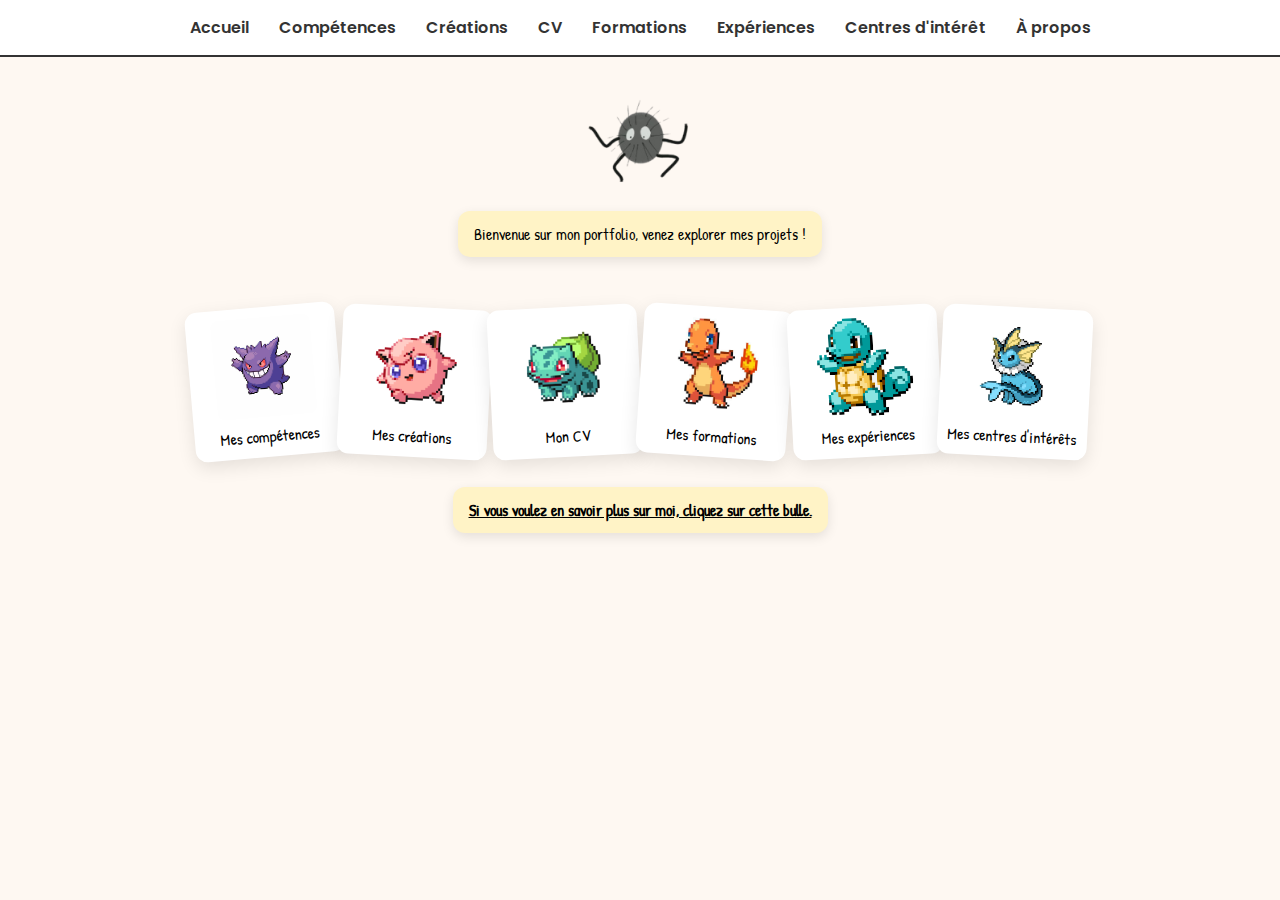
<file: index.html>
<!DOCTYPE html>
<html lang="fr">
<head>
<meta charset="UTF-8">
<title>Portfolio - Maëlys Barreteau</title>
<link href="https://fonts.googleapis.com/css2?family=Patrick+Hand&family=Poppins:wght@400;600&display=swap" rel="stylesheet">
<link rel="stylesheet" href="style.css">
<link rel="icon" type="image/x-icon" href="images/icone.webp">
</head>
<body>

  <nav class="navbar">
  <a href="index.html">Accueil</a>
  <a href="pages/competences2.html">Compétences</a>
  <a href="pages/creations.html">Créations</a>
  <a href="pages/cv.html">CV</a>
  <a href="pages/formations2.html">Formations</a>
  <a href="pages/experiences.html">Expériences</a>
  <a href="pages/interets.html">Centres d'intérêt</a>
  <a href="pages/propos.html">À propos</a>
</nav>

<div id="character">
  <img src="images/icone.webp" alt="Guide">
  <div id="dialogue-box">
    Bienvenue sur mon portfolio, venez explorer mes projets !
  </div>
</div>

<div id="scrapbook">
  <a href="pages/competences2.html" class="card" style="transform: rotate(-5deg); top:0; left:0;">
    <img src="images/pokemon1.jpg" alt="Projet 1">
    <div class="label">Mes compétences</div>
  </a>

  <a href="pages/creations.html" class="card" style="transform: rotate(3deg); top:0; left:180px;">
    <img src="images/pokemon2.jpg" alt="Projet 2">
    <div class="label">Mes créations</div>
  </a>

  <a href="pages/cv.html" class="card" style="transform: rotate(-3deg); top:180px; left:90px;">
    <img src="images/pokemon3.jpg" alt="Projet 3">
    <div class="label">Mon CV</div>
  </a>

  <a href="pages/formations2.html" class="card" style="transform: rotate(4deg); top:180px; left:270px;">
    <img src="images/pokemon4.jpg" alt="Projet 4">
    <div class="label">Mes formations</div>
  </a>

  <a href="pages/experiences.html" class="card" style="transform: rotate(-3deg); top:180px; left:270px;">
    <img src="images/pokemon5.png" alt="Projet 5">
    <div class="label">Mes expériences</div>
  </a>

  <a href="pages/interets.html" class="card" style="transform: rotate(3deg); top:180px; left:270px;">
    <img src="images/pokemon7.jpg" alt="Projet 5">
    <div class="label">Mes centres d'intérêts</div>
  </a>
</div>

<a href="pages/propos.html" text-decoration="none" style="display:block; text-align:center; margin-top:20px; color:black; font-weight:600;">
<div id="dialogue-box">
    Si vous voulez en savoir plus sur moi, cliquez sur cette bulle.
  </div>
</a>

</body>
</html>
</file>
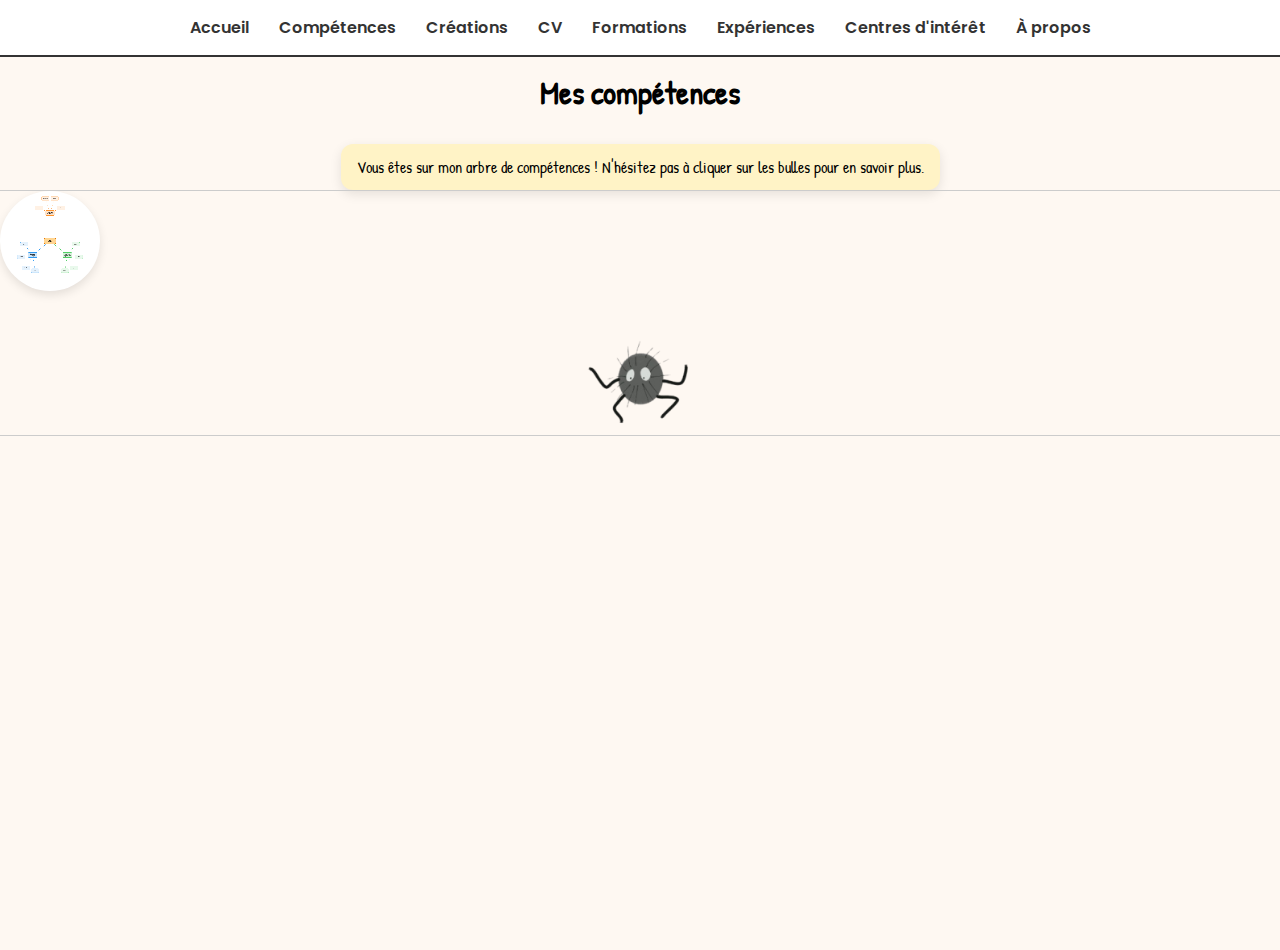
<file: pages/competences.html>
<!DOCTYPE html>
<html lang="en">
<head>
    <meta charset="UTF-8">
    <meta name="viewport" content="width=device-width, initial-scale=1.0">
    <title>MES COMPETENCES</title>
    <link href="https://fonts.googleapis.com/css2?family=Patrick+Hand&family=Poppins:wght@400;600&display=swap" rel="stylesheet">
    <link rel="stylesheet" href="pages.css">
    <link rel="icon" type="image/x-icon" href="../images/icone.webp">
</head>
<body>

 <nav class="navbar">
  <a href="../index.html">Accueil</a>
  <a href="../pages/competences2.html">Compétences</a>
  <a href="../pages/creations.html">Créations</a>
  <a href="../pages/cv.html">CV</a>
  <a href="../pages/formations.html">Formations</a>
  <a href="../pages/experiences.html">Expériences</a>
  <a href="../pages/interets.html">Centres d'intérêt</a>
  <a href="../pages/propos.html">À propos</a>
</nav>

    <h1>Mes compétences</h1>
    <div id="dialogue-box">
        Vous êtes sur mon arbre de compétences ! N'hésitez pas à cliquer sur les bulles pour en savoir plus.
    </div>

       <div id="canvas-container" style="width:100%; overflow-x:auto;">
        <canvas id="tree"></canvas>

    <div id="modal">
        <span id="modal-close">&times;</span>
        <div id="modal-content"></div>
    </div>

    
   <a href="../index.html" id="character">
    <img src="../images/icone.webp" alt="Guide">
</a>


    <script src="competences.js"></script>
</body>
</html>
</file>
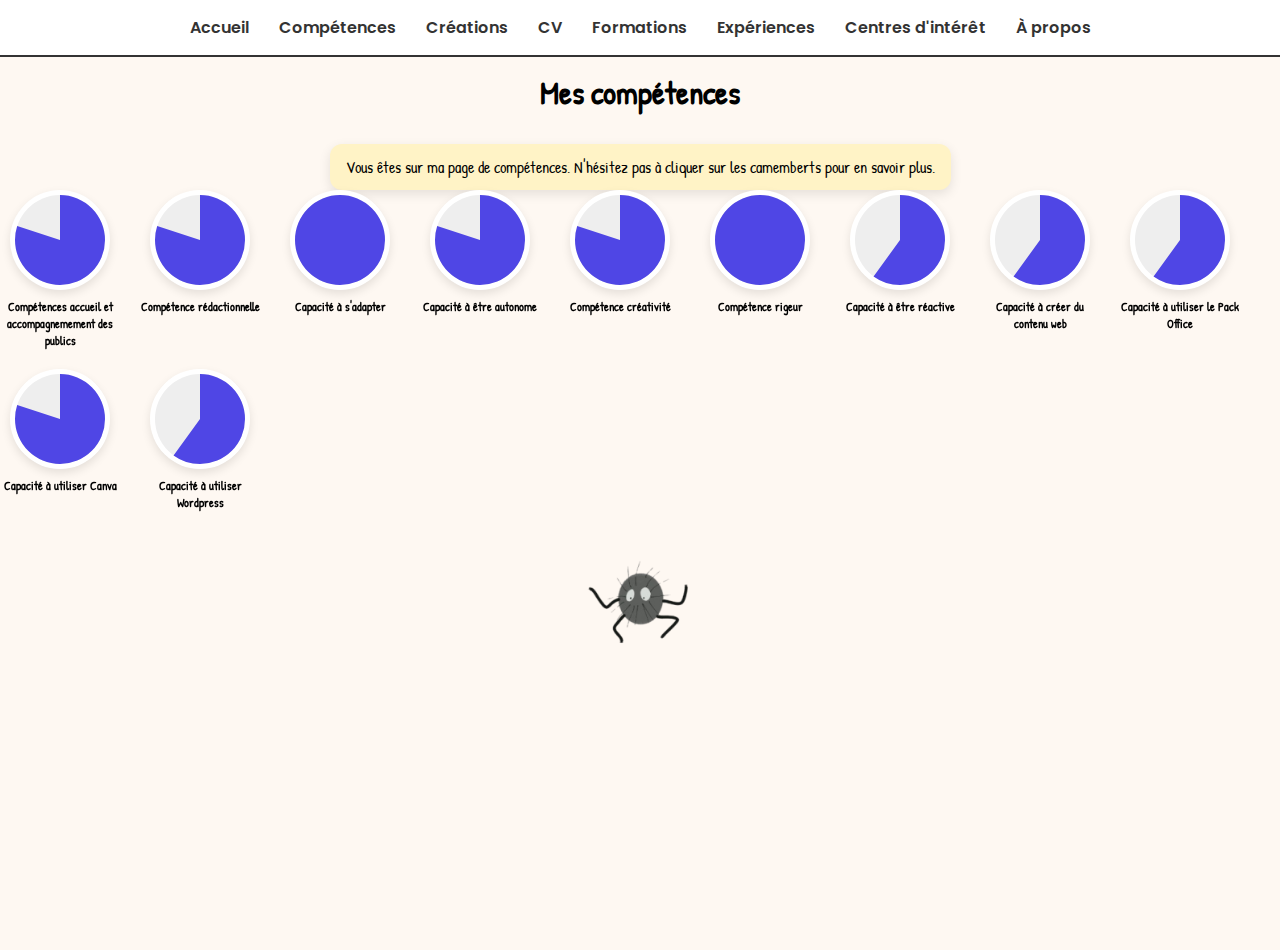
<file: pages/competences2.html>
<!DOCTYPE html>
<html lang="en">
<head>
    <meta charset="UTF-8">
    <meta name="viewport" content="width=device-width, initial-scale=1.0">
    <title>MES COMPETENCES</title>
    <link href="https://fonts.googleapis.com/css2?family=Patrick+Hand&family=Poppins:wght@400;600&display=swap" rel="stylesheet">
    <link rel="stylesheet" href="pages.css">
    <link rel="stylesheet" href="competences2.css">
    <link rel="icon" type="image/x-icon" href="../images/icone.webp">
</head>

<body>

<nav class="navbar">
  <a href="../index.html">Accueil</a>
  <a href="../pages/competences2.html">Compétences</a>
  <a href="../pages/creations.html">Créations</a>
  <a href="../pages/cv.html">CV</a>
  <a href="../pages/formations2.html">Formations</a>
  <a href="../pages/experiences.html">Expériences</a>
  <a href="../pages/interets.html">Centres d'intérêt</a>
  <a href="../pages/propos.html">À propos</a>
</nav>

      <h1>Mes compétences</h1>
    <div id="dialogue-box">
        Vous êtes sur ma page de compétences. N'hésitez pas à cliquer sur les camemberts pour en savoir plus.
    </div>  

    <div class="charts-row" id="charts-row"></div>

 <div class="modal" id="modal">
  <div class="modal-content">
    <span id="modal-close">&times;</span>
    <h3 id="modal-title">Titre</h3>
    <div id="modal-text"></div>
  </div>
</div>

 <a href="../index.html" id="character">
    <img src="../images/icone.webp" alt="Guide">
</a>

  <script src="competences2.js"></script>


</body>
</html>
</file>
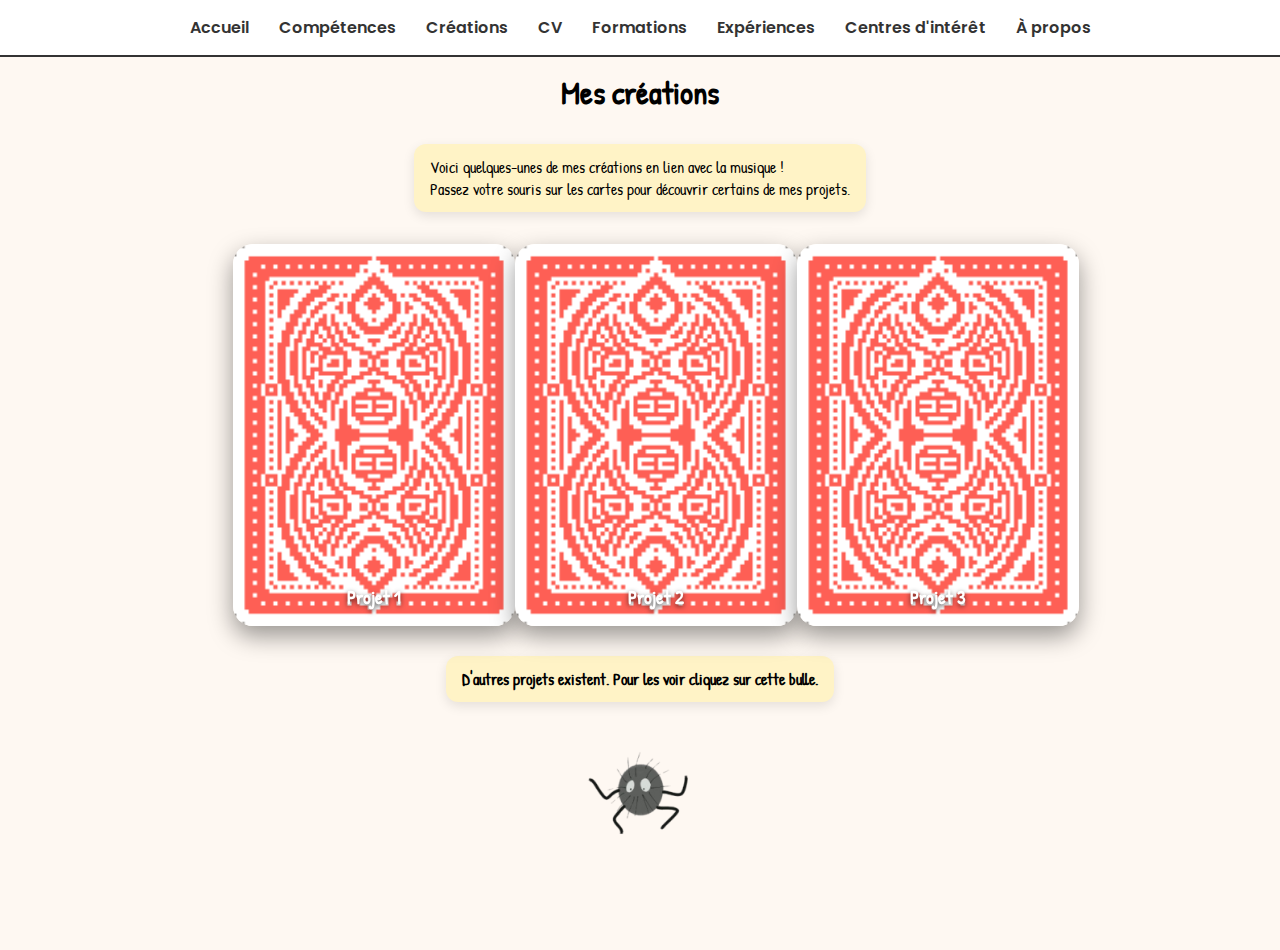
<file: pages/creations.html>
<!DOCTYPE html>
<html lang="fr">
<head>
<meta charset="UTF-8">
<title>MES COMPETENCES</title>
<link href="https://fonts.googleapis.com/css2?family=Patrick+Hand&family=Poppins:wght@400;600&display=swap" rel="stylesheet">
<link rel="stylesheet" href="pages.css">
<link rel="icon" type="image/x-icon" href="../images/icone.webp">
</head>
<body>

 <nav class="navbar">
  <a href="../index.html">Accueil</a>
  <a href="../pages/competences2.html">Compétences</a>
  <a href="../pages/creations.html">Créations</a>
  <a href="../pages/cv.html">CV</a>
  <a href="../pages/formations2.html">Formations</a>
  <a href="../pages/experiences.html">Expériences</a>
  <a href="../pages/interets.html">Centres d'intérêt</a>
  <a href="../pages/propos.html">À propos</a>
</nav>

<h1>Mes créations</h1>
<div id="dialogue-box">
    Voici quelques-unes de mes créations en lien avec la musique ! 
    <br>Passez votre souris sur les cartes pour découvrir certains de mes projets.
  </div>

  <div class="cards-container">
  <div class="card">
    <div class="card-inner">
      <div class="card-front">
        Projet 1
      </div>
      <div class="card-back">
        <h3>16 MESURES FESTIVAL</h3>
        <p>16 mesures festival est un projet scolaire où en groupe de trois nous avons créé un site internet via Wordpress. Nous avons inventé un festival principalement orienté sur la musique rap qui se passerait à Moulins-Sur-Alliers.</p>
        <a href="https://16mesuresfestival.wordpress.com/">Voir le projet</a>
      </div>
    </div>
  </div>

  <div class="card">
    <div class="card-inner">
      <div class="card-front">
        Projet 2
      </div>
      <div class="card-back">
        <h3>MUSIQUE AU FEM'</h3>
        <p>Musique au féminin (projet personnel) est un site web codé en HTML et CSS. Le style est inspiré des fanzines. Il a pour objectif de mettre en avant des artistes féminines de la scène musicale francophones. Attention, le site n'est pas complétement responsive il vaut mieux le regarder sur un ordinateur.</p>
        <a href="https://maebarreteau.github.io/musique-au-feminin/">Voir le projet</a>
      </div>
    </div>
  </div>

  <div class="card">
    <div class="card-inner">
      <div class="card-front">
        Projet 3
      </div>
      <div class="card-back">
        <h3>NEW WAVE : le dégoût d'une généralisation</h3>
        <p>New Wave (projet perso) est un article/dissertation sur le terme de New Wave dans la musique et particulièrement dans le rap français.</p>
        <a href="https://maelysbarreteau.wordpress.com/%f0%96%a1%8e-new-wave-le-degout-dune-generalisation/">Voir le projet</a>
      </div>
    </div>
  </div>
</div>

<a href="https://maelysbarreteau.wordpress.com/" style="display:block; text-align:center; margin-top:20px; color:black; text-decoration:none; font-weight:600;">
<div id="dialogue-box">
    D'autres projets existent. Pour les voir cliquez sur cette bulle.
  </div>
</a>


  <a href="../index.html" id="character">
    <img src="../images/icone.webp" alt="Guide">
</a>





</body>
</html>
</file>
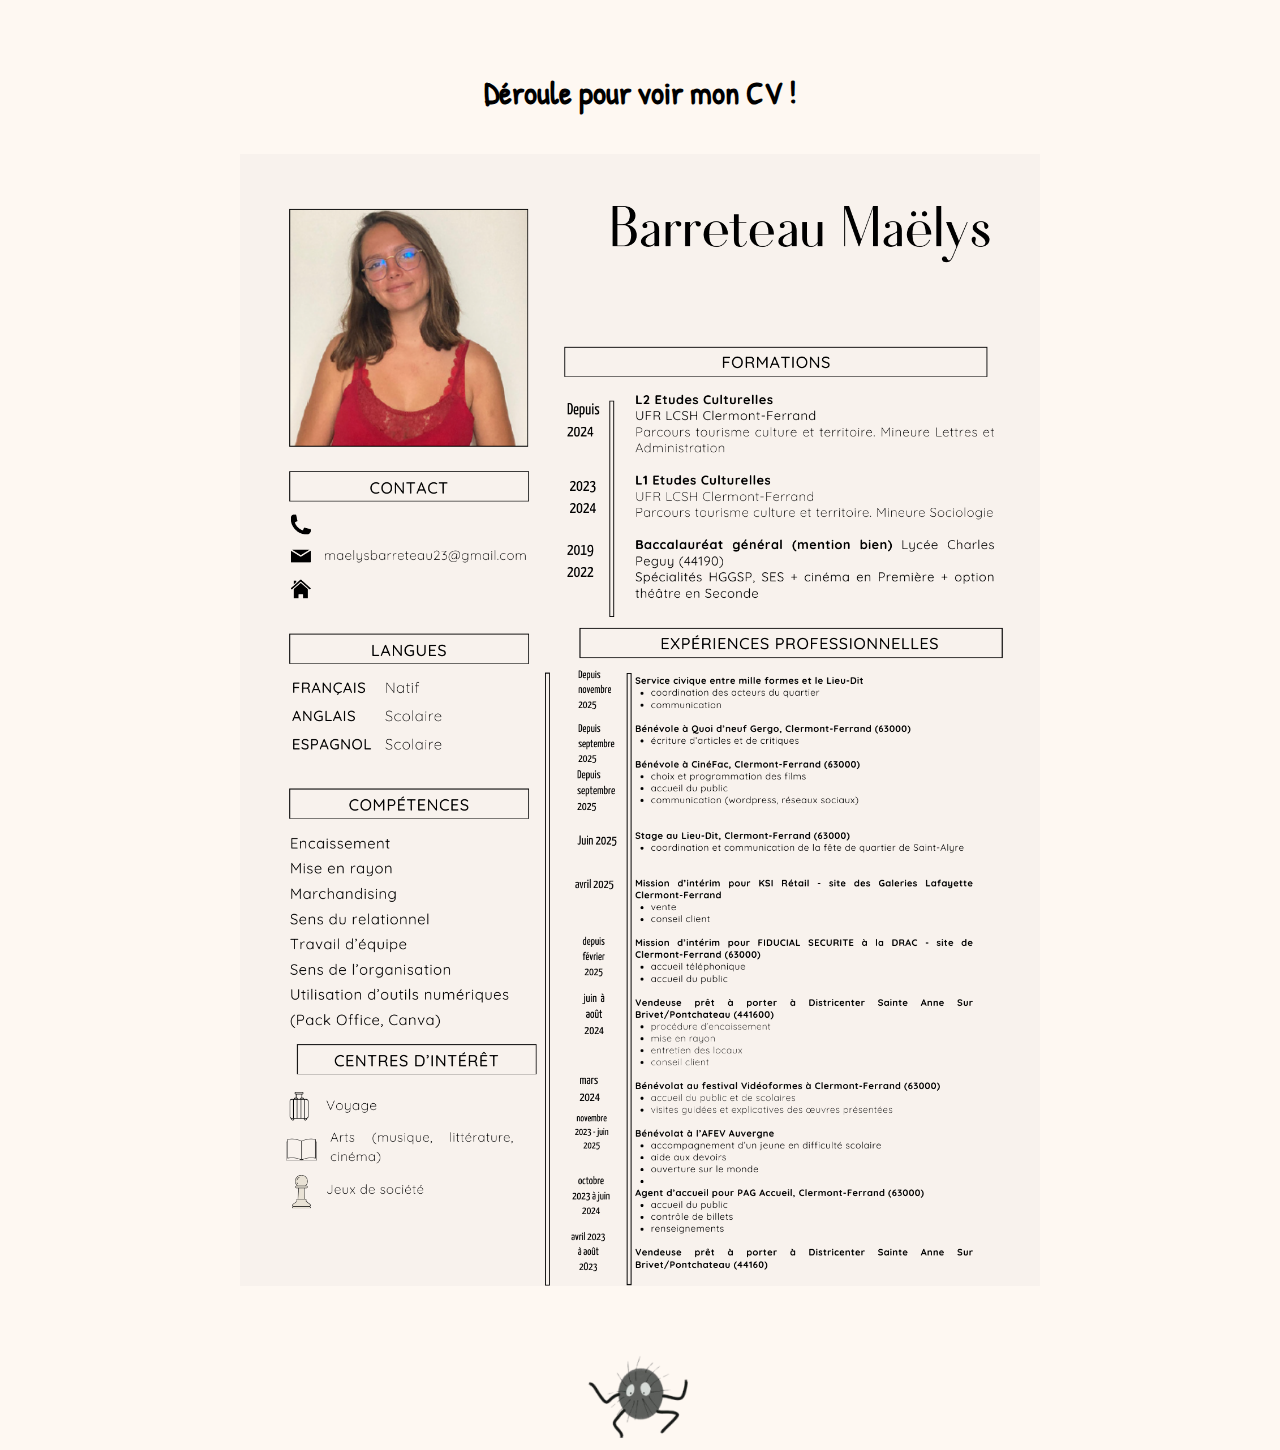
<file: pages/cv.html>
<!DOCTYPE html>
<html lang="en">
<head>
    <meta charset="UTF-8">
    <meta name="viewport" content="width=device-width, initial-scale=1.0">
    <title>MON CV</title>
    <link href="https://fonts.googleapis.com/css2?family=Patrick+Hand&family=Poppins:wght@400;600&display=swap" rel="stylesheet">
    <link rel="stylesheet" href="pages.css">
</head>
<body>
    <h1>Déroule pour voir mon CV !</h1>
    <img src="../images/cv.png" alt="Mon CV" style="width:100%; max-width:800px; display:block; margin: 20px auto;">
    
    <a href="../index.html" id="character">
    <img src="../images/icone.webp" alt="Guide">
</a>

</body>
</html>
</file>
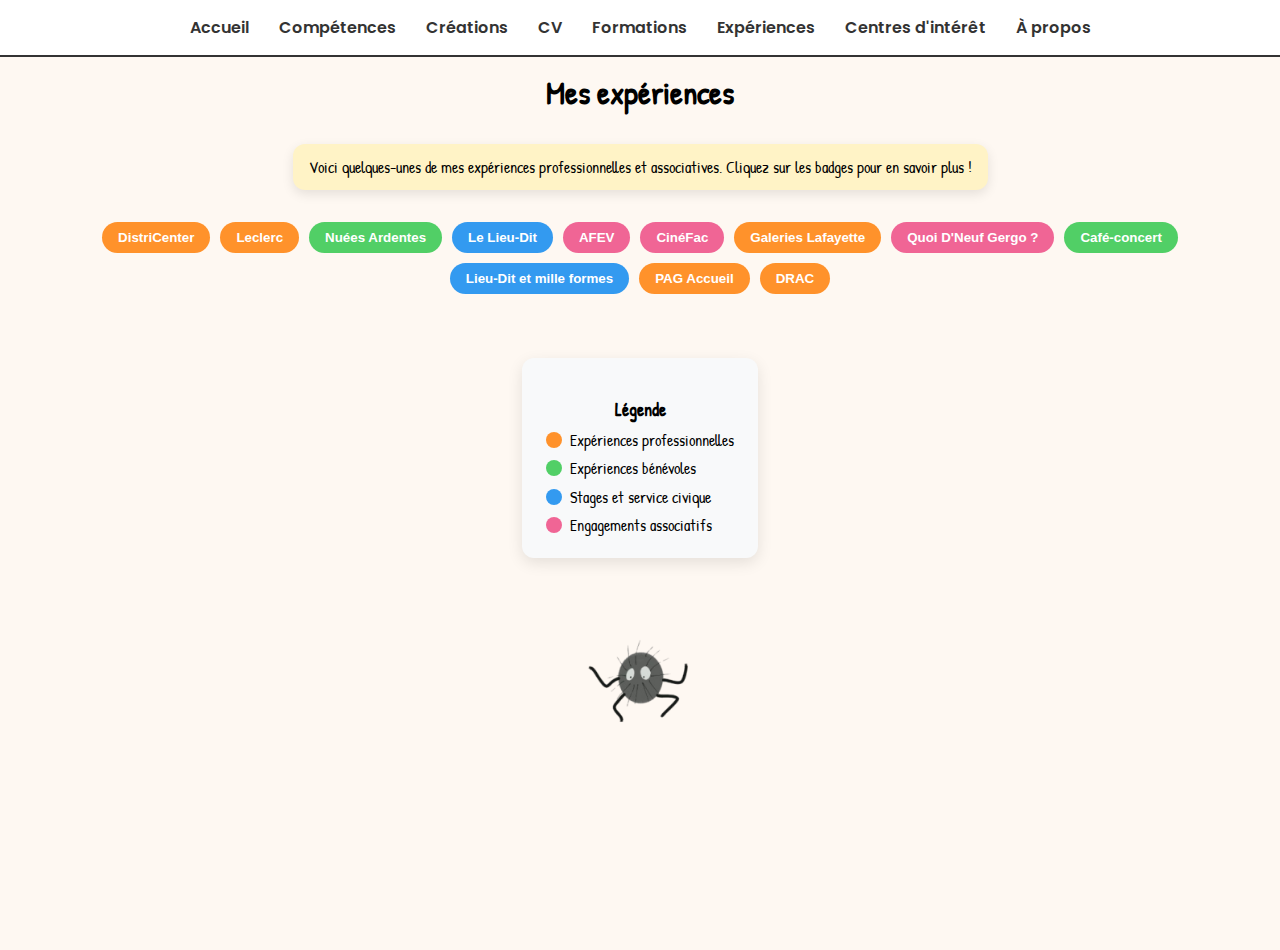
<file: pages/experiences.html>
<!DOCTYPE html>
<html lang="en">
<head>
    <meta charset="UTF-8">
    <meta name="viewport" content="width=device-width, initial-scale=1.0">
    <title>MON EXPERIENCES</title>
    <link href="https://fonts.googleapis.com/css2?family=Patrick+Hand&family=Poppins:wght@400;600&display=swap" rel="stylesheet">
    <link rel="stylesheet" href="pages.css">
    <link rel="icon" type="image/x-icon" href="../images/icone.webp">
</head>
<body>

 <nav class="navbar">
  <a href="../index.html">Accueil</a>
  <a href="../pages/competences2.html">Compétences</a>
  <a href="../pages/creations.html">Créations</a>
  <a href="../pages/cv.html">CV</a>
  <a href="../pages/formations2.html">Formations</a>
  <a href="../pages/experiences.html">Expériences</a>
  <a href="../pages/interets.html">Centres d'intérêt</a>
  <a href="../pages/propos.html">À propos</a>
</nav>

    <h1>Mes expériences</h1>
    <div id="dialogue-box">
        Voici quelques-unes de mes expériences professionnelles et associatives. Cliquez sur les badges pour en savoir plus !
    </div>

    <div class="experience-cloud">
 
  <button class="experience-badge pro" data-content="Travail à DistriCenter : Durant les deux saisons que j'ai fait à DistriCenter j'ai énormément travaillé en autonomie mais aussi en équipe. J'ai tenu une caisse, fait du merchandising, de la mise en rayon, du facing, du rangement, du conseil client et de l'accueil.">DistriCenter</button>
  <button class="experience-badge pro" data-content="Travail à Leclerc : mise en rayon et facing au rayon bazar pendant les vacances de Noël.">Leclerc</button>
  <button class="experience-badge benevole" data-content="Bénévole aux Nuées Ardentes : durant ce festival organisé par l'UCA, j'étais chargée d'accueillir le public, de donner les programmes et de les guider.">Nuées Ardentes</button>
  <button class="experience-badge stage" data-content="Stage au Lieu-Dit : Organisation et coordination de la fête de quartier de Saint-Alyre. J'ai fait les courses, créé des jeux, assistés à des réunions sur différents sujets.">Le Lieu-Dit</button>
  <button class="experience-badge assoc" data-content="Engagement à l'AFEV : accompagnement scolaire et ouverture au monde culturel.">AFEV</button>
  <button class="experience-badge assoc" data-content="Membre de CinéFac : association de cinéma de l'UCA. Je suis chargée principalement de la communication. Je m'occupe des réseaux sociaux et du site Wordpress.">CinéFac</button>
  <button class="experience-badge pro" data-content="Travail aux Galeries Lafayette : conseil client et encaissement d'un corner de maroquinerie.">Galeries Lafayette</button>
  <button class="experience-badge assoc" data-content="Membre de Quoi D'Neuf Gergo ? : rédactions d'articles sur la sphère culturelle à Clermont-Ferrand, critiques sur des objets culturels, interviews de différents acteurs de ce monde.">Quoi D'Neuf Gergo ?</button>
  <button class="experience-badge benevole" data-content="Bénévole au Café Concert des Master DPEC : accueil du public, comptage, et service des repas. Travail en binôme.">Café-concert</button>
  <button class="experience-badge stage" data-content="Service civique au Lieu-Dit et à mille formes :">Lieu-Dit et mille formes</button>
  <button class="experience-badge pro" data-content="Travail à la PAG accueil : accueil du public, informations, guidage, lieux de travail : ASM, Clermont Foot 63, salon de l'élevage.">PAG Accueil</button>
  <button class="experience-badge pro" data-content="Travail à la DRAC du Puy de Dôme : travail en autonomie, accueil des visteurs, gestion des appels et des mails.">DRAC</button>
  
</div>


<div id="modal" class="modal">
  <div class="modal-content">
    <span id="modal-close">&times;</span>
    <p id="modal-text"></p>
  </div>
</div>

<div class="legend">
  <h4>Légende</h4>
  <ul>
    <li><span class="legend-dot pro"></span> Expériences professionnelles</li>
    <li><span class="legend-dot benevole"></span> Expériences bénévoles</li>
    <li><span class="legend-dot stage"></span> Stages et service civique</li>
    <li><span class="legend-dot assoc"></span> Engagements associatifs</li>
  </ul>
</div>



    
    <a href="../index.html" id="character">
    <img src="../images/icone.webp" alt="Guide">
</a>

<script src="experiences.js"></script>
</body>
</html>
</file>
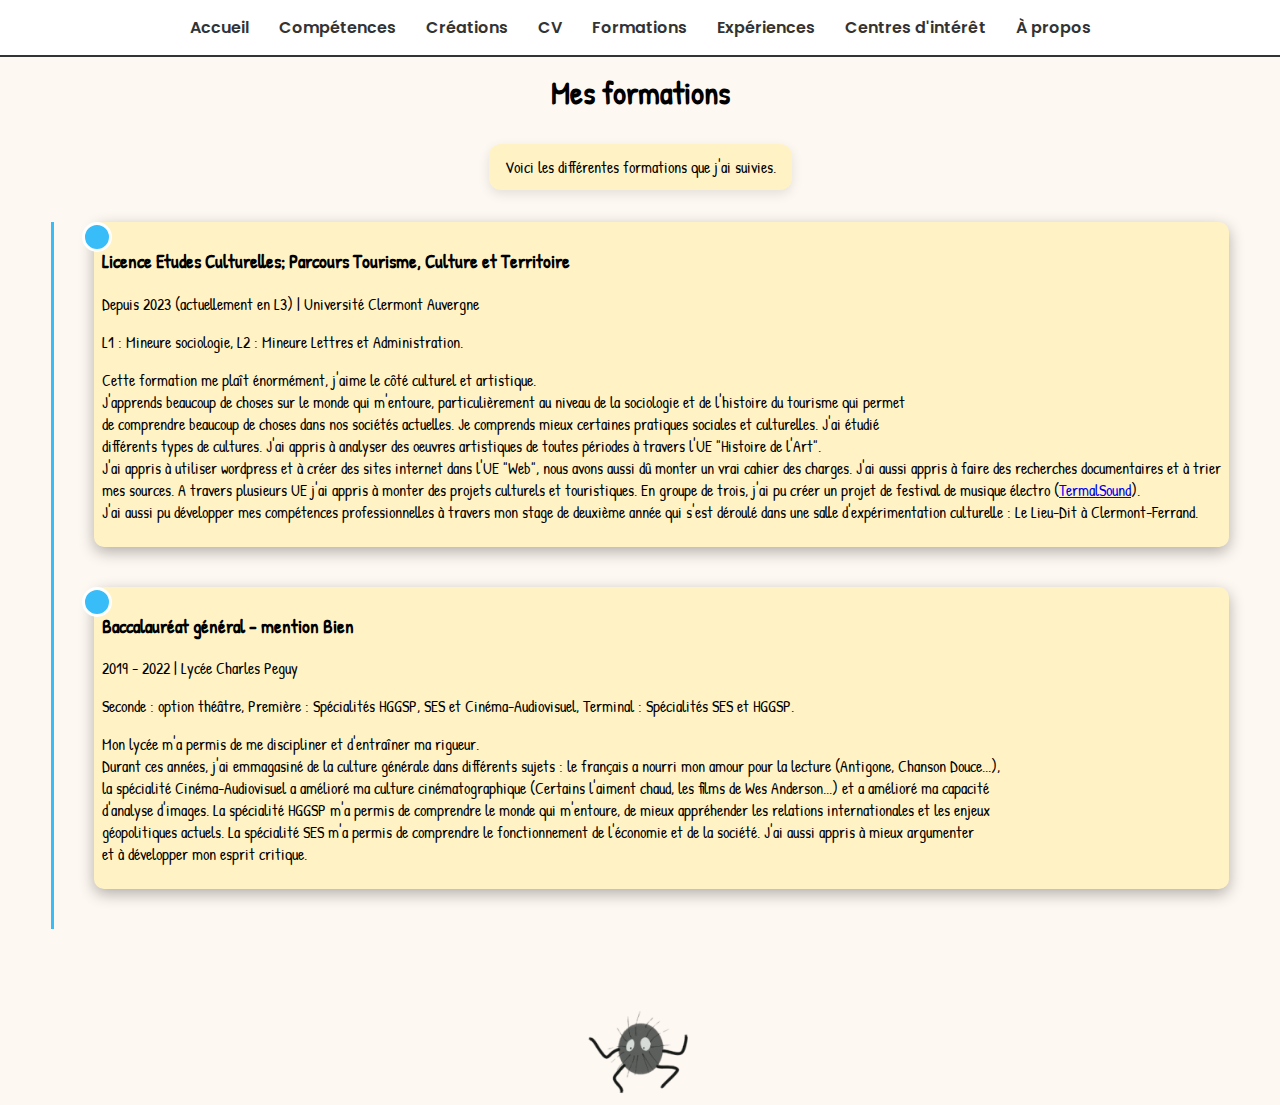
<file: pages/formations.html>
<!DOCTYPE html>
<html lang="en">
<head>
    <meta charset="UTF-8">
    <meta name="viewport" content="width=device-width, initial-scale=1.0">
    <title>MES FORMATIONS</title>
    <link href="https://fonts.googleapis.com/css2?family=Patrick+Hand&family=Poppins:wght@400;600&display=swap" rel="stylesheet">
    <link rel="stylesheet" href="pages.css">
    <link rel="icon" type="image/x-icon" href="../images/icone.webp">
</head>
<body>

<nav class="navbar">
  <a href="../index.html">Accueil</a>
  <a href="../pages/competences2.html">Compétences</a>
  <a href="../pages/creations.html">Créations</a>
  <a href="../pages/cv.html">CV</a>
  <a href="../pages/formations.html">Formations</a>
  <a href="../pages/experiences.html">Expériences</a>
  <a href="../pages/interets.html">Centres d'intérêt</a>
  <a href="../pages/propos.html">À propos</a>
</nav>

    <h1>Mes formations</h1>
    <div id="dialogue-box">
        Voici les différentes formations que j'ai suivies.
    </div>
    <div class="timeline">
        <div class="timeline-step">
            <div class="timeline-point"></div>
            <div class="timeline-content">
                <h3>Licence Etudes Culturelles; Parcours Tourisme, Culture et Territoire</h3>
                <span>Depuis 2023 (actuellement en L3) | Université Clermont Auvergne </span>
                <p>L1 : Mineure sociologie, L2 : Mineure Lettres et Administration.</p>
                <p>Cette formation me plaît énormément, j'aime le côté culturel et artistique. 
                    <br>J'apprends beaucoup de choses sur le monde qui m'entoure, particulièrement au niveau de la sociologie et de l'histoire du tourisme qui permet 
                    <br>de comprendre beaucoup de choses dans nos sociétés actuelles. Je comprends mieux certaines pratiques sociales et culturelles. J'ai étudié 
                    <br>différents types de cultures. J'ai appris à analyser des oeuvres artistiques de toutes périodes à travers l'UE "Histoire de l'Art". 
                    <br>J'ai appris à utiliser wordpress et à créer des sites internet dans l'UE "Web", nous avons aussi dû monter un vrai cahier des charges. J'ai aussi appris à faire des recherches documentaires et à trier 
                    <br>mes sources. A travers plusieurs UE j'ai appris à monter des projets culturels et touristiques. En groupe de trois, j'ai pu créer un projet de festival de musique électro (<a href=https://www.canva.com/design/DAGXlVIiEkE/3I8v5YmAHr_0K_0S4er5lw/view?utm_content=DAGXlVIiEkE&utm_campaign=designshare&utm_medium=link2&utm_source=uniquelinks&utlId=h81da15cf78>TermalSound</a>).
                    <br>J'ai aussi pu développer mes compétences professionnelles à travers mon stage de deuxième année qui s'est déroulé dans une salle d'expérimentation culturelle : Le Lieu-Dit à Clermont-Ferrand. 
                </p>
            </div>
        </div>
        
        <div class="timeline-step">
            <div class="timeline-point"></div>
            <div class="timeline-content">
                <h3>Baccalauréat général - mention Bien</h3>
                <span>2019 - 2022 | Lycée Charles Peguy</span>
                <p>Seconde : option théâtre, Première : Spécialités HGGSP, SES et Cinéma-Audiovisuel, Terminal : Spécialités SES et HGGSP. </p>
                <p>Mon lycée m'a permis de me discipliner et d'entraîner ma rigueur. 
                    <br>Durant ces années, j'ai emmagasiné de la culture générale dans différents sujets : le français a nourri mon amour pour la lecture (Antigone, Chanson Douce...),
                    <br>la spécialité Cinéma-Audiovisuel a amélioré ma culture cinématographique (Certains l'aiment chaud, les films de Wes Anderson...) et a amélioré ma capacité 
                    <br>d'analyse d'images. La spécialité HGGSP m'a permis de comprendre le monde qui m'entoure, de mieux appréhender les relations internationales et les enjeux 
                    <br>géopolitiques actuels. La spécialité SES m'a permis de comprendre le fonctionnement de l'économie et de la société. J'ai aussi appris à mieux argumenter 
                    <br>et à développer mon esprit critique. 
                </p>
        </div>
    </div>
 </div>


    <a href="../index.html" id="character">
    <img src="../images/icone.webp" alt="Guide">
</a>

<script src="formations.js"></script>

</body>
</html>
</file>
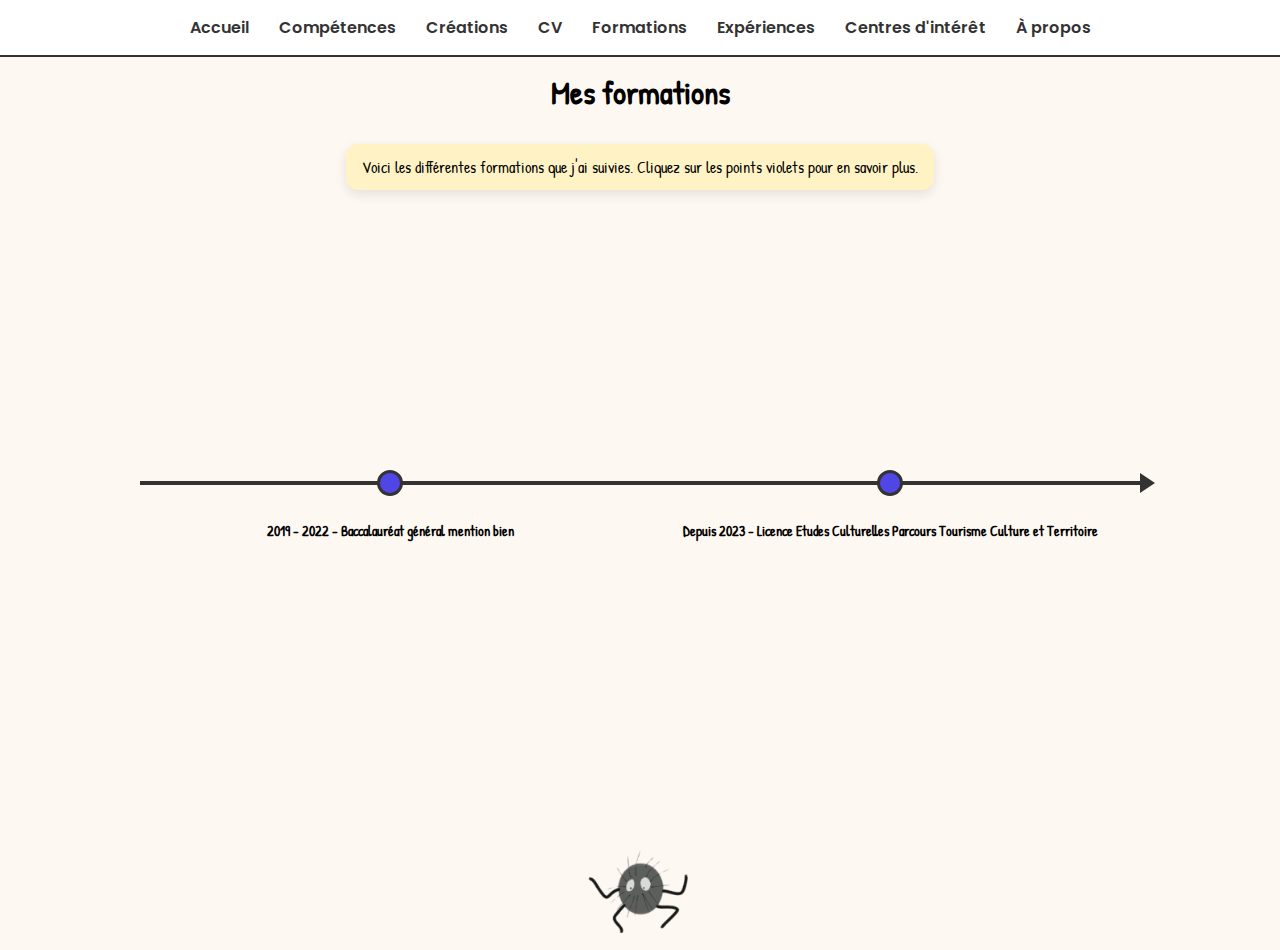
<file: pages/formations2.html>
<!DOCTYPE html>
<html lang="en">
<head>
    <meta charset="UTF-8">
    <meta name="viewport" content="width=device-width, initial-scale=1.0">
    <title>MES FORMATIONS</title>
    <link href="https://fonts.googleapis.com/css2?family=Patrick+Hand&family=Poppins:wght@400;600&display=swap" rel="stylesheet">
    <link rel="stylesheet" href="formations2.css">
    <link rel="icon" type="image/x-icon" href="../images/icone.webp">
</head>
<body>

<nav class="navbar">
  <a href="../index.html">Accueil</a>
  <a href="../pages/competences2.html">Compétences</a>
  <a href="../pages/creations.html">Créations</a>
  <a href="../pages/cv.html">CV</a>
  <a href="../pages/formations2.html">Formations</a>
  <a href="../pages/experiences.html">Expériences</a>
  <a href="../pages/interets.html">Centres d'intérêt</a>
  <a href="../pages/propos.html">À propos</a>
</nav>

    <h1>Mes formations</h1>
    <div id="dialogue-box">
        Voici les différentes formations que j'ai suivies. Cliquez sur les points violets pour en savoir plus. 
    </div>

    <div class="timeline">
  <div class="event" data-title="Bac Général" data-desc="Lycée Charles Peguy, Gorges (44) En seconde, j'ai suivi la spécialité théâtre, ça m'a permis de travailler sur des oeuvres comme Antigone. Cette option m'avait beaucoup plu car elle m'avait permis de dépasser ma timidité et de m'exprimer devant un public.Durant ces années, j'ai emmagasiné de la culture générale dans différents sujets : le français a nourri mon amour pour la lecture (Antigone, Chanson Douce...), la spécialité Cinéma-Audiovisuel a amélioré ma culture cinématographique (Certains l'aiment chaud, les films de Wes Anderson...) et ma capacité d'analyse d'images. La spécialité HGGSP m'a donné les clés pour comprendre le monde qui m'entoure, pour mieux appréhender les relations internationales et les enjeux géopolitiques actuels. La spécialité SES m'a permis de comprendre le fonctionnement de l'économie et de la société. J'ai aussi appris à mieux argumenter et à développer mon esprit critique. ">
    <div class="event-dot"></div>
    <div class="event-label">2019 - 2022 - Baccalauréat général mention bien
    </div>
  </div>
  <div class="event" data-title="Licence Etudes Culturelles" data-desc="Université Clermont Auvergne (63) L1 : Mineure sociologie, L2 : Mineure Lettres et Administration. Je suis actuellement en L3. Cette formation me plaît énormément, j'aime le côté culturel et artistique. J'apprends beaucoup de choses sur le monde qui m'entoure, particulièrement au niveau de la sociologie et de l'histoire du tourisme qui permet de comprendre beaucoup de choses dans nos sociétés actuelles. Je comprends mieux certaines pratiques sociales et culturelles. J'ai étudié différents types de cultures. J'ai appris à analyser des oeuvres artistiques de toutes périodes à travers l'UE 'Histoire de l'Art'. J'ai appris à utiliser wordpress et à créer des sites internet dans l'UE 'Web', nous avons aussi dû monter un vrai cahier des charges. J'ai aussi appris à faire des recherches documentaires et à trier mes sources. A travers plusieurs UE j'ai appris à monter des projets culturels et touristiques. En groupe de trois, j'ai pu créer un projet de festival de musique électro (TermalSound). J'ai aussi pu développer mes compétences professionnelles à travers mon stage de deuxième année qui s'est déroulé dans une salle d'expérimentation culturelle : Le Lieu-Dit à Clermont-Ferrand.">
    <div class="event-dot"></div>
    <div class="event-label">Depuis 2023 - Licence Etudes Culturelles Parcours Tourisme Culture et Territoire</div>
  </div>
</div>


<div class="modal" id="modal">
  <div class="modal-content">
    <span id="modal-close">&times;</span>
    <h3 id="modal-title"></h3>
    <p id="modal-desc"></p>
  </div>
</div>

 <a href="../index.html" id="character">
    <img src="../images/icone.webp" alt="Guide">
</a>

<script src="formations2.js"></script>

</body>
</html>
</file>
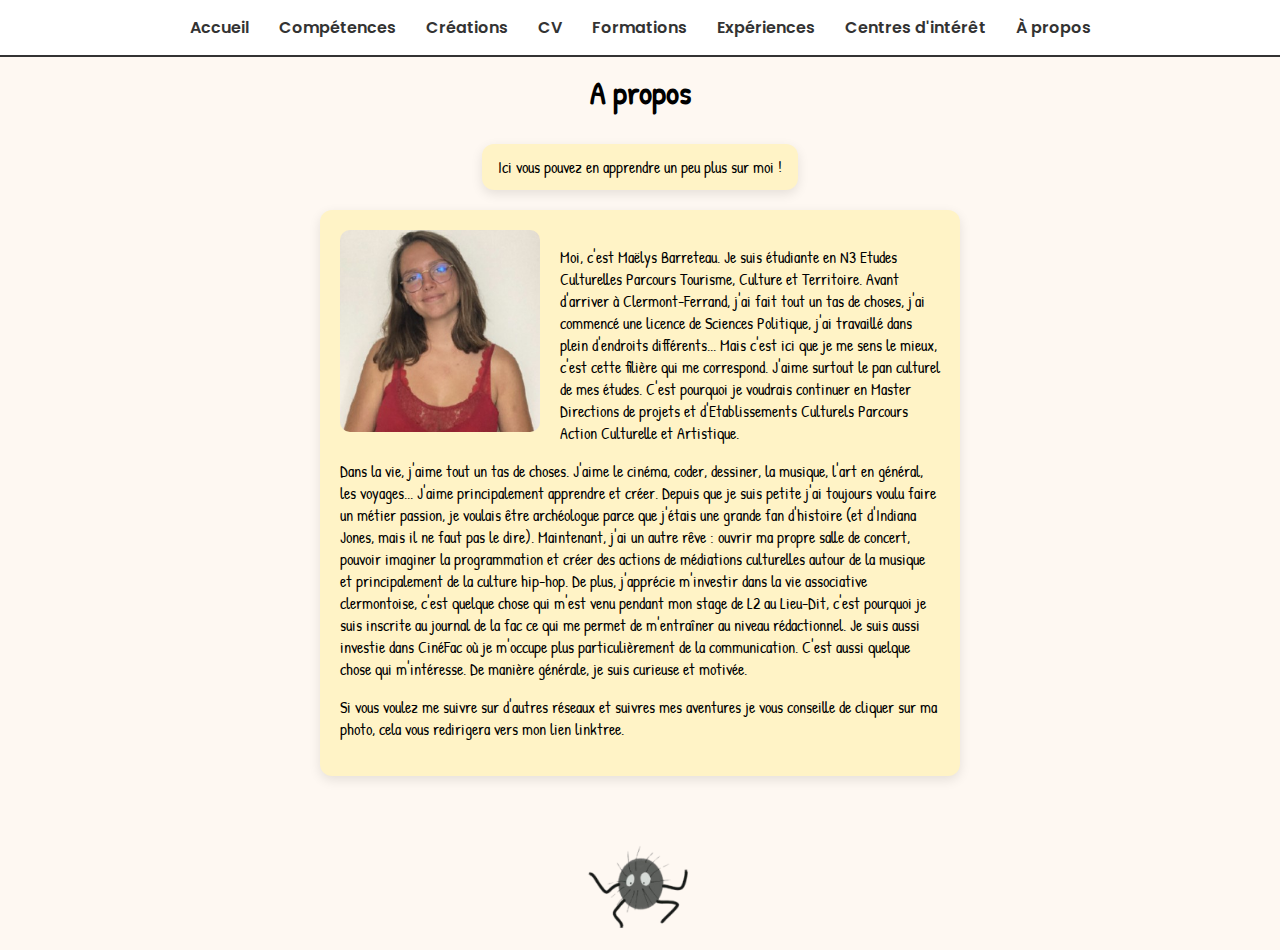
<file: pages/propos.html>
<!DOCTYPE html>
<html lang="fr">
<head>
<meta charset="UTF-8">
<title>A PROPOS</title>
<link href="https://fonts.googleapis.com/css2?family=Patrick+Hand&family=Poppins:wght@400;600&display=swap" rel="stylesheet">
<link rel="stylesheet" href="pages.css">
<link rel="icon" type="image/x-icon" href="../images/icone.webp">
</head>
<body>

  <nav class="navbar">
  <a href="../index.html">Accueil</a>
  <a href="../pages/competences2.html">Compétences</a>
  <a href="../pages/creations.html">Créations</a>
  <a href="../pages/cv.html">CV</a>
  <a href="../pages/formations2.html">Formations</a>
  <a href="../pages/experiences.html">Expériences</a>
  <a href="../pages/interets.html">Centres d'intérêt</a>
  <a href="../pages/propos.html">À propos</a>
</nav>

<h1>A propos</h1>
<div id="dialogue-box">
    Ici vous pouvez en apprendre un peu plus sur moi !
  </div>

<div class="about-me"> 
<a href="https://linktr.ee/yocestmae" style="text-decoration:none; color:black;">
  <img src="../images/photo.jpg" alt="Photo de Maëlys" width="200" style="float:left; margin-right:20px; border-radius:10px;"></a>
  <p>Moi, c'est Maëlys Barreteau. Je suis étudiante en N3 Etudes Culturelles Parcours Tourisme, Culture et Territoire. Avant d'arriver à Clermont-Ferrand, j'ai fait tout un tas de choses, j'ai commencé une licence de Sciences Politique, j'ai travaillé dans plein d'endroits différents... Mais c'est ici que je me sens le mieux, c'est cette filière qui me correspond. J'aime surtout le pan culturel de mes études. C'est pourquoi je voudrais continuer en Master Directions de projets et d'Etablissements Culturels Parcours Action Culturelle et Artistique.</p>
  <p>Dans la vie, j'aime tout un tas de choses. J'aime le cinéma, coder, dessiner, la musique, l'art en général, les voyages... J'aime principalement apprendre et créer. Depuis que je suis petite j'ai toujours voulu faire un métier passion, je voulais être archéologue parce que j'étais une grande fan d'histoire (et d'Indiana Jones, mais il ne faut pas le dire). Maintenant, j'ai un autre rêve : ouvrir ma propre salle de concert, pouvoir imaginer la programmation et créer des actions de médiations culturelles autour de la musique et principalement de la culture hip-hop. De plus, j'apprécie m'investir dans la vie associative clermontoise, c'est quelque chose qui m'est venu pendant mon stage de L2 au Lieu-Dit, c'est pourquoi je suis inscrite au journal de la fac ce qui me permet de m'entraîner au niveau rédactionnel. Je suis aussi investie dans CinéFac où je m'occupe plus particulièrement de la communication. C'est aussi quelque chose qui m'intéresse. De manière générale, je suis curieuse et motivée. </p>
  <p>Si vous voulez me suivre sur d'autres réseaux et suivres mes aventures je vous conseille de cliquer sur ma photo, cela vous redirigera vers mon lien linktree.</p>
</div>

  <a href="../index.html" id="character">
    <img src="../images/icone.webp" alt="Guide">
</a>





</body>
</html>
</file>
<file: style.css>
.navbar {
  position: fixed;   
  top: 0;
  left: 0;
  width: 100%;
  background: #fff;
  border-bottom: 2px solid #333;
  display: flex;
  justify-content: center;
  gap: 30px;
  padding: 15px 0;
  z-index: 1000;
}

.navbar a {
  font-family: 'Poppins', sans-serif;
  font-weight: 600;
  text-decoration: none;
  color: #333;
  transition: color 0.3s;
}

.navbar a:hover {
  color: #4f46e5; 
}

* { box-sizing: border-box; margin:0; padding:0; }
body {
  font-family: 'Poppins', sans-serif;
  background: #fef8f2;
  min-height: 100vh;
  display: flex;
  flex-direction: column;
  align-items: center;
  justify-content: flex-start;
  overflow-x: hidden;
  position: relative;
  padding-top: 50px;
}


#character {
  text-align: center;
  margin-top: 40px;
}

#character img {
  width: 120px;
  animation: float 2s infinite alternate;
}

@keyframes float { 0%{transform:translateY(0);}100%{transform:translateY(-8px);} }

#dialogue-box {
  margin-top: 10px;
  background: #fff3c6;
  padding: 12px 16px;
  border-radius: 12px;
  font-family: 'Patrick Hand', cursive;
  box-shadow: 0 4px 12px rgba(0,0,0,0.1);
  text-decoration: none;
}

#scrapbook {
  display: flex;
  justify-content: center;
  align-items: center;
  gap: -40px; 
  margin-top: 50px;
  position: relative;
}

.card {
  width: 150px;
  height: 150px;
  background: #fff;
  border-radius: 12px;
  box-shadow: 0 6px 18px rgba(0,0,0,0.1);
  display: flex;
  flex-direction: column;
  align-items: center;
  justify-content: center;
  cursor: pointer;
  transition: transform 0.3s, box-shadow 0.3s; 
  text-decoration: none; 
  color: inherit; 
}


.card:hover {
  box-shadow: 0 12px 28px rgba(0,0,0,0.2);
}

.card img {
  width: 100px;
  height: 100px;
  object-fit: cover;
  border-radius: 8px;
}

.card .label {
  margin-top: 8px;
  font-family: 'Patrick Hand', cursive;
  text-align: center;
}
</file>
<file: pages/pages.css>
.navbar {
  position: fixed;   
  top: 0;
  left: 0;
  width: 100%;
  background: #fff;
  border-bottom: 2px solid #333;
  display: flex;
  justify-content: center;
  gap: 30px;
  padding: 15px 0;
  z-index: 1000;
}

.navbar a {
  font-family: 'Poppins', sans-serif;
  font-weight: 600;
  text-decoration: none;
  color: #333;
  transition: color 0.3s;
}

.navbar a:hover {
  color: #4f46e5;
}

:root{
    --vlen: 22px;    
    --hgap: 90px;    
    --line: #8d6e63;
    --box-bg: #ffd591;
    --box-border: #ff922b;
}

body {
  font-family: 'Patrick Hand', cursive;
  background: #fef8f2;
  min-height: 100vh;
  display: flex;
  flex-direction: column;
  align-items: center;
  justify-content: flex-start;
  overflow-x: hidden;
  position: relative;
  margin: 0;
  padding-top: 50px;
}

h1 {
  margin-bottom: 20px;
}

#dialogue-box {
  margin-top: 10px;
  background: #fff3c6;
  padding: 12px 16px;
  border-radius: 12px;
  font-family: 'Patrick Hand', cursive;
  box-shadow: 0 4px 12px rgba(0,0,0,0.1);
}

#canvas-container {
  width: 100%;
  overflow-x: auto;     
  overflow-y: hidden;      
  border-top: 1px solid #ccc;
  border-bottom: 1px solid #ccc;
  display: block;          
  text-align: left;        
  padding: 0;
  margin: 0;
}

canvas {
  display: block;          
  background: transparent;
}

#modal {
  display: none;
  position: fixed;
  top: 50%;
  left: 50%;
  transform: translate(-50%, -50%);
  background: #fff;
  padding: 20px;
  border: 2px solid #333;
  border-radius: 8px;
  z-index: 1000;
  box-shadow: 0 4px 10px rgba(0,0,0,0.3);
  max-width: 300px;
}

#modal-close {
  cursor: pointer;
  float: right;
  font-weight: bold;
}

body.modal-open {
  overflow: hidden;        
}

#character {
  display: flex;
  justify-content: center; 
  align-items: center;     
  margin-top: 40px;
}

#character img {
  width: 120px;
  animation: float 2s infinite alternate;
}

.cards-container {
  display: grid;
  grid-template-columns: repeat(3, 1fr);
  gap: 2rem;
  padding: 2rem;
  justify-items: center; 
}

@media (max-width: 1024px) {
  .cards-container {
    grid-template-columns: repeat(2, 1fr); 
  }
}

@media (max-width: 600px) {
  .cards-container {
    grid-template-columns: 1fr; 

  }
}

.card {
  width: 250px;
  height: 350px;
  perspective: 1000px;
}

.card-inner {
  position: relative;
  width: 100%;
  height: 100%;
  transition: transform 0.8s;
  transform-style: preserve-3d;
  cursor: pointer;
}

.card:hover .card-inner {
  transform: rotateY(180deg);
}

.card-front,
.card-back {
  position: absolute;
  width: 100%;
  height: 100%;
  border-radius: 20px;
  backface-visibility: hidden;
  box-shadow: 0 10px 25px rgba(0,0,0,0.4);
}

.card-front {
  background: url("../images/card_dos.webp") center/cover;
  display: flex;
  justify-content: center;
  align-items: flex-end;
  padding: 1rem;
  font-size: 1.2rem;
  font-weight: bold;
  color: #fff;
  text-shadow: 0 2px 5px rgba(0,0,0,0.7);
}

.card-back {
  background: #fff3c6;
  transform: rotateY(180deg);
  padding: 1.5rem;
  display: flex;
  flex-direction: column;
  justify-content: space-between;
  border: 2px solid #38bdf8;
}

.card-back h3 {
  margin: 0;
}

.card-back a {
  background: #38bdf8;
  color: #fff3c6;
  padding: 0.5rem;
  border-radius: 10px;
  text-align: center;
  text-decoration: none;
  font-weight: bold;
  transition: background 0.3s;
}

.card-back a:hover {
  background: #0ea5e9;
}

.timeline {
  position: relative;
  margin: 2rem 0;
  padding-left: 40px;
  border-left: 3px solid #38bdf8;
}

.timeline-step {
  position: relative;
  margin-bottom: 2.5rem;
  opacity: 0;
  transform: translateX(-50px);
  transition: all 0.6s ease-out;
}

.timeline-step.active {
  opacity: 1;
  transform: translateX(0);
}

.timeline-point {
  position: absolute;
  left: -12px;
  top: 0;
  width: 24px;
  height: 24px;
  background-color: #38bdf8;
  border-radius: 50%;
  border: 3px solid #fff;
}

.timeline-content {
  background: #fff3c6;
  padding: 0.5rem;
  border-radius: 10px;
  color: black;
  box-shadow: 0 5px 15px rgba(0,0,0,0.3);

}

.about-me {
    max-width: 600px;
    margin: 20px auto;
    padding: 20px;
    background: #fff3c6;
    border-radius: 12px;
    box-shadow: 0 4px 12px rgba(0,0,0,0.1);
}

.experience-cloud {
  display: flex;
  flex-wrap: wrap;
  gap: 10px;
  justify-content: center;
  padding: 2rem;
  position: relative;
}

.experience-badge {
  padding: 0.5rem 1rem;
  border-radius: 20px;
  border: none;
  cursor: pointer;
  color: #fff;
  font-weight: bold;
  position: relative;
  animation: float 4s ease-in-out infinite;
}

.experience-badge.pro { background-color: #ff922b; }
.experience-badge.benevole { background-color: #51cf66; }
.experience-badge.stage { background-color: #339af0; }
.experience-badge.assoc { background-color: #f06595; }

@keyframes float {
  0%, 100% { transform: translateY(0px); }
  50% { transform: translateY(-8px); }
}


.modal { display: none;
  position: fixed;
  top: 50%;
  left: 50%;
  transform: translate(-50%, -50%);
  background: #fff;
  padding: 20px;
  border: 2px solid #333;
  border-radius: 8px;
  z-index: 1000;
  box-shadow: 0 4px 10px rgba(0,0,0,0.3);
  max-width: 300px;
}

.modal-content {
  background: #fff;
  padding: 1.5rem;
  border-radius: 12px;
  max-width: 400px;
  text-align: center;
}

#modal-close {
  position: absolute;
  top: 10px; right: 15px;
  font-size: 1.5rem;
  cursor: pointer;
}

.legend {
  margin: 2rem auto;
  padding: 1rem 1.5rem;
  background: #f8f9fa;
  border-radius: 12px;
  max-width: 400px;
  box-shadow: 0 5px 15px rgba(0,0,0,0.1);
}

.legend h4 {
  margin-bottom: 0.5rem;
  text-align: center;
  font-size: 1.1rem;
}

.legend ul {
  list-style: none;
  padding: 0;
  margin: 0;
}

.legend li {
  display: flex;
  align-items: center;
  gap: 0.5rem;
  margin: 0.4rem 0;
}

.legend-dot {
  width: 16px;
  height: 16px;
  border-radius: 50%;
  display: inline-block;
}

.legend-dot.pro { background-color: #ff922b; }
.legend-dot.benevole { background-color: #51cf66; }
.legend-dot.stage { background-color: #339af0; }
.legend-dot.assoc { background-color: #f06595; }

.grid {
display: grid;
grid-template-columns: repeat(auto-fit, minmax(200px, 1fr));
gap: 30px;
padding: 40px;
max-width: 1200px;
}


.polaroid {
background: #fff;
padding: 10px 10px 20px 10px;
box-shadow: 0 8px 15px rgba(0,0,0,0.2);
transform: rotate(calc(var(--rotate) * 1deg));
transition: transform 0.3s ease, box-shadow 0.3s ease;
cursor: pointer;
}


.polaroid:hover {
transform: scale(1.05) rotate(0deg);
box-shadow: 0 12px 25px rgba(0,0,0,0.3);
}


.polaroid img {
max-width: 100%;
display: block;
}


.caption {
text-align: center;
margin-top: 10px;
font-size: 14px;
color: #333;
}

.close-btn {
background: #333;
color: #fff;
border: none;
padding: 8px 12px;
margin-top: 10px;
cursor: pointer;
border-radius: 4px;
}

.charts-row {
      display: flex;
      flex-wrap: wrap;      /* permet plusieurs lignes */
      gap: 20px;            /* espace horizontal et vertical */
      justify-content: flex-start;
    }

    .chart-container {
      display: flex;
      flex-direction: column; /* label sous le camembert */
      align-items: center;
      width: 120px;           /* largeur fixe pour alignement */
    }

    canvas {
      width: 100px;
      height: 100px;
      background: #fff;
      border-radius: 50%;
      box-shadow: 0 4px 10px rgba(0,0,0,0.1);
    }

    .label {
      margin-top: 8px;
      font-size: 12px;
      font-weight: bold;
      text-align: center;
      width: 100%;
    }
</file>
<file: pages/competences2.css>
.modal {
  display: none;
  position: fixed;
  top: 50%;
  left: 50%;
  transform: translate(-50%, -50%);
  background: #fff;
  padding: 20px;
  border: 2px solid #333;
  border-radius: 8px;
  z-index: 1000;
  box-shadow: 0 4px 10px rgba(0,0,0,0.3);
  max-width: 300px;
}

.modal-content {
  background: #fff;
  padding: 1.5rem;
  border-radius: 12px;
  max-width: 400px;
  text-align: center;
  position: relative;
}

#modal-close {
  position: absolute;
  top: 10px;
  right: 15px;
  font-size: 1.5rem;
  cursor: pointer;
}
.modal textarea {
  width: 100%;
  height: 100px;
  margin-top: 10px;
  resize: none;
  padding:5px;
  font-size:14px;
}
</file>
<file: pages/formations2.css>
.navbar {
  position: fixed;  
  top: 0;
  left: 0;
  width: 100%;
  background: #fff;
  border-bottom: 2px solid #333;
  display: flex;
  justify-content: center;
  gap: 30px;
  padding: 15px 0;
  z-index: 1000;
}

.navbar a {
  font-family: 'Poppins', sans-serif;
  font-weight: 600;
  text-decoration: none;
  color: #333;
  transition: color 0.3s;
}

.navbar a:hover {
  color: #4f46e5;
}

body {
  font-family: 'Patrick Hand', cursive;
  background: #fef8f2;
  min-height: 100vh;
  display: flex;
  flex-direction: column;
  align-items: center;
  justify-content: flex-start;
  overflow-x: hidden;
  position: relative;
  margin: 0;
  padding-top: 50px;
}

#character {
  text-align: center;
  margin-top: 40px;
}

#character img {
  width: 120px;
  animation: float 2s infinite alternate;
}

@keyframes float { 0%{transform:translateY(0);}100%{transform:translateY(-8px);} }

h1 {
  margin-bottom: 20px;
}

#dialogue-box {
  margin-top: 10px;
  background: #fff3c6;
  padding: 12px 16px;
  border-radius: 12px;
  font-family: 'Patrick Hand', cursive;
  box-shadow: 0 4px 12px rgba(0,0,0,0.1);
}

.timeline {
  --dot-size: 20px;
  --dot-border: 3px;
  --line-height: 4px;

  position: relative;
  display: flex;
  justify-content: space-between;
  align-items: flex-start;
  width: 90%;
  max-width: 1000px;
  margin: auto;
}


.timeline::before {
  content: "";
  position: absolute;
  top: 30px; 
  left: 0;
  right: 0;
  height: var(--line-height);
  background: #333;
}


.timeline::after {
  content: "";
  position: absolute;
  top: 32px; 
  right: -15px;
  transform: translateY(-50%);
  border-top: 10px solid transparent;
  border-bottom: 10px solid transparent;
  border-left: 15px solid #333;
}

.event {
  position: relative;
  text-align: center;
  flex: 1;
  cursor: pointer;
}


.event-dot {
  position: absolute;
  top: 32px; 
  left: 50%;
  transform: translate(-50%, -50%);
  width: var(--dot-size);
  height: var(--dot-size);
  border-radius: 50%;
  border: var(--dot-border) solid #333;
  background: #4f46e5;
}


.event-label {
  margin-top: 70px; 
  font-size: 14px;
  font-weight: bold;
}

.modal {
  display: none;
  position: fixed;
  top: 50%; left: 50%;
  transform: translate(-50%, -50%);
  background: #fff;
  padding: 20px;
  border: 2px solid #333;
  border-radius: 8px;
  z-index: 1000;
  box-shadow: 0 4px 10px rgba(0,0,0,0.3);
  max-width: 400px;
}

.modal-content {
  position: relative;
  text-align: center;
}

#modal-close {
  position: absolute;
  top: 5px; right: 10px;
  font-size: 1.5rem;
  cursor: pointer;
}
</file>
